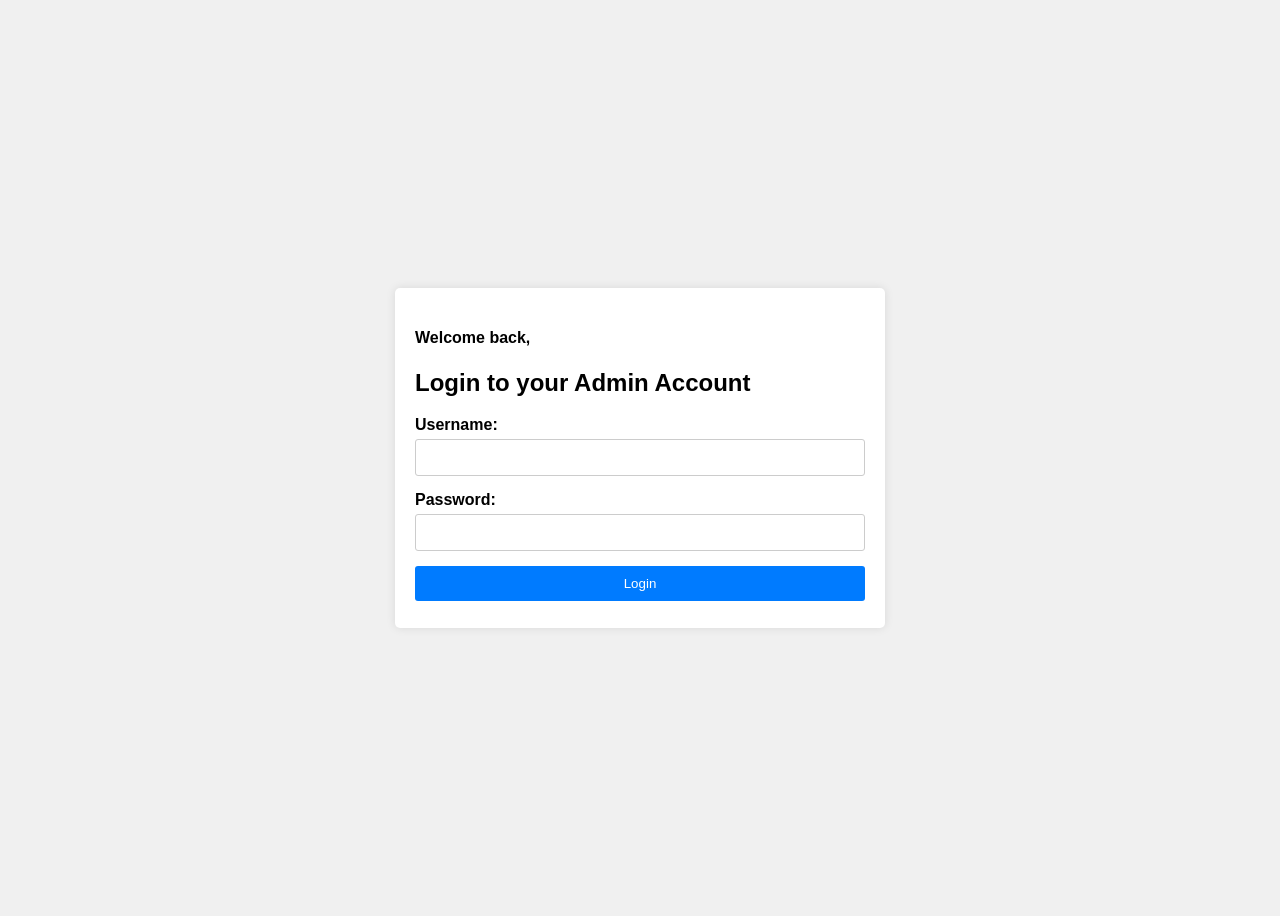
<file: index.html>
<!DOCTYPE html>
<html lang="en">
<head>
    <meta charset="UTF-8">
    <meta name="viewport" content="width=device-width, initial-scale=1.0">
    <title>Login</title>
    <link rel="stylesheet" href="login.css">
</head>
<body>
    <div class="login-container">
        <h4>Welcome back, </h4>
        <h2>Login to your Admin Account</h2>
        <form action="#">
            <label for="username">Username:</label>
            <input type="text" id="username" name="username" >

            <label for="password">Password:</label>
            <input type="password" id="password" name="password" >

            <button type="submit">Login</button>
        </form>
    </div>
    <script>
        document.querySelector('form').addEventListener('submit', function(event) {
            event.preventDefault(); // Prevent form from submitting

            const username = document.getElementById('username').value;
            const password = document.getElementById('password').value;
            if (username === 'admin' && password === 'admin') {
                alert('Login successful!');
                window.location.href = 'dashboard.html';
            } else {
                alert('Invalid username or password. Please try again.');
            }
        });
    </script>
</body>
</html>
</file>
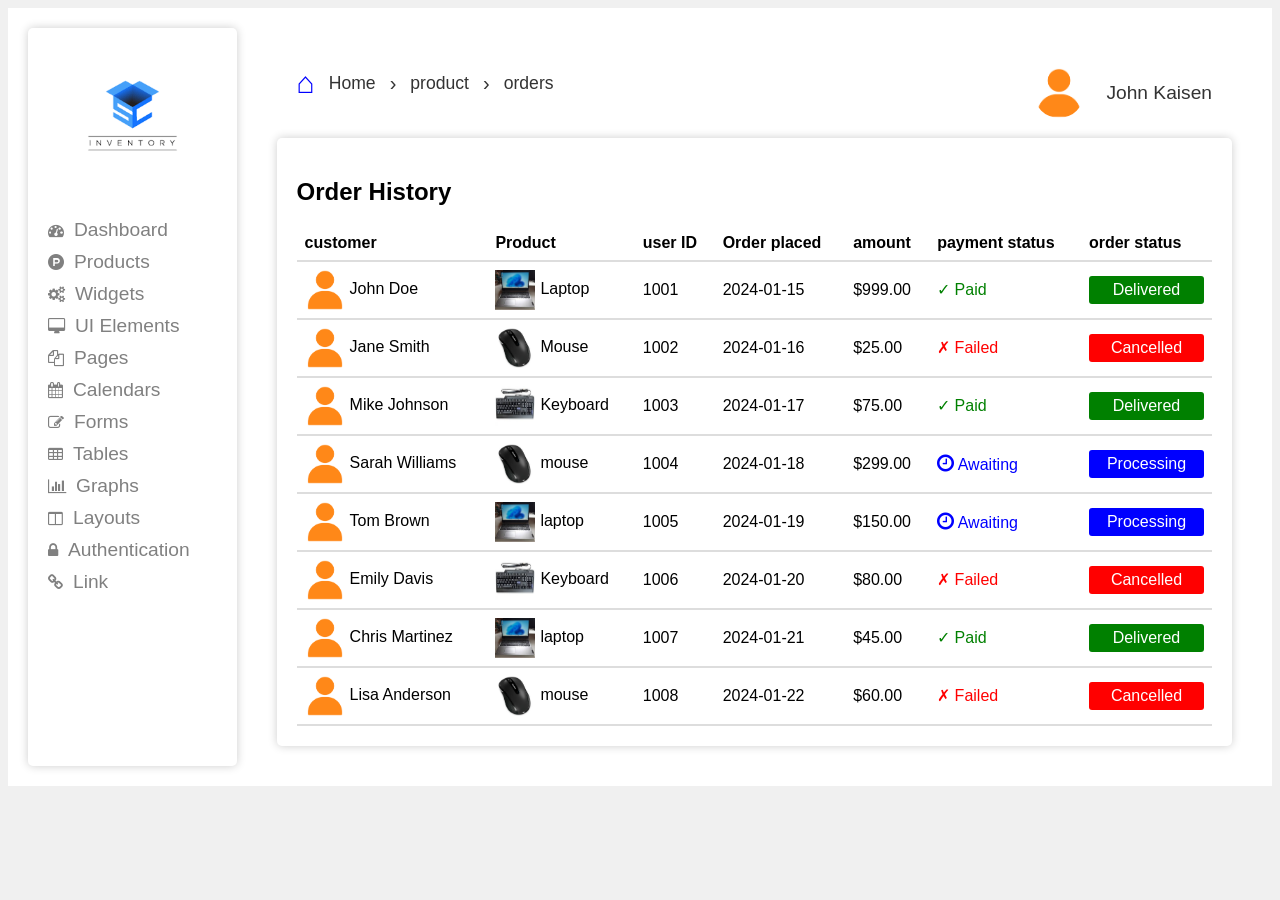
<file: dashboard.html>
<html>

<head>
    <meta charset="UTF-8">
    <meta name="viewport" content="width=device-width, initial-scale=1.0">
    <title>Dashboard</title>
    <link rel="stylesheet" href="dashboard.css">
    <link rel="stylesheet" href="https://cdnjs.cloudflare.com/ajax/libs/font-awesome/4.7.0/css/font-awesome.min.css">
</head>

<body>
    <div class="dashboard-container">
        <aside class="sidebar">
            <img src="logo-inventory.png" alt="User Image" class="logo">
            <nav>
                <ul>
                    <li><span><i class="fa fa-dashboard"></i></span><a href="#">Dashboard</a></li>
                    <li><span><i class="fa fa-product-hunt"></i></span><a href="#">Products</a></li>
                    <li><span><i class="fa fa-cogs"></i></span><a href="#">Widgets</a></li>
                    <li><span><i class="fa fa-desktop"></i></span><a href="#">UI Elements</a></li>
                    <li><span><i class="fa fa-files-o"></i></span><a href="#">Pages</a></li>
                    <li><span><i class="fa fa-calendar"></i></span><a href="#">Calendars</a></li>
                    <li><span><i class="fa fa-edit"></i></span><a href="#">Forms</a></li>
                    <li><span><i class="fa fa-table"></i></span><a href="#">Tables</a></li>
                    <li><span><i class="fa fa-bar-chart"></i></span><a href="#">Graphs</a></li>
                    <li><span><i class="fa fa-columns"></i></span><a href="#">Layouts</a></li>
                    <li><span><i class="fa fa-lock"></i></span><a href="#">Authentication</a></li>
                    <li><span><i class="fa fa-link"></i></span><a href="#">Link</a></li>
                </ul>
            </nav>
        </aside>
        <main class="main-content">
            <div class="navigation">
                    <div class="breadcrumb-path">
                        <span class="breadcrumb-icon">&#x2302;</span>
                        <a href="#">Home</a>
                        <span class="breadcrumb-separator">&#8250;</span>
                        <a href="#">product</a>
                        <span class="breadcrumb-separator">&#8250;</span>
                        <a href="#">orders</a>
                    </div>
                
                <div class="profile">
                    <img src="person.png" alt="profile picture" class="profile-picture">
                    <span class="profile-name">John Kaisen</span>
                </div>
            </div>
            <div class="order-history">

                <h2>Order History</h2>
                <table>
                    <thead>
                        <tr>
                            <th>customer</th>
                            <th>Product</th>
                            <th>user ID</th>
                            <th>Order placed</th>
                            <th>amount</th>
                            <th>payment status</th>
                            <th>order status</th>
                        </tr>
                    </thead>
                    <tbody>
                        <tr>
                            <td><img src="person.png" alt="">John Doe</td>
                            <td><img src="laptop.jpg" alt="">Laptop</td>
                            <td>1001</td>
                            <td>2024-01-15</td>
                            <td>$999.00</td>
                            <td class="paid"> &#10003; Paid</td>
                            <td>
                                <p class="paid-box">
                                    Delivered
                                </p>
                            </td>
                        </tr>
                        <tr>
                            <td><img src="person.png" alt="">Jane Smith</td>
                            <td><img src="mouse.jpg" alt="">Mouse</td>
                            <td>1002</td>
                            <td>2024-01-16</td>
                            <td>$25.00</td>

                            <td class="failed">&#10007; Failed</td>
                            <td>
                                <p class="failed-box">
                                    Cancelled
                                </p>
                            </td>
                        </tr>
                        <tr>
                            <td><img src="person.png" alt="">Mike Johnson</td>
                            <td><img src="keyboard.jpg" alt="">Keyboard</td>
                            <td>1003</td>
                            <td>2024-01-17</td>
                            <td>$75.00</td>

                            <td class="paid"> &#10003; Paid</td>
                            <td>
                                <p class="paid-box">
                                    Delivered
                                </p>
                            </td>
                        </tr>
                        <tr>
                            <td><img src="person.png" alt="">Sarah Williams</td>
                            <td><img src="mouse.jpg" alt="">mouse</td>
                            <td>1004</td>
                            <td>2024-01-18</td>
                            <td>$299.00</td>
                            <td class="awaiting"><i style="font-size:20px" class="fa">&#xf017;</i> Awaiting</td>
                            <td>
                                <p class="awaiting-box">
                                    Processing
                                </p>
                            </td>
                        </tr>
                        <tr>
                            <td><img src="person.png" alt="">Tom Brown</td>
                            <td><img src="laptop.jpg" alt="">laptop</td>
                            <td>1005</td>
                            <td>2024-01-19</td>
                            <td>$150.00</td>
                            <td class="awaiting"><i style="font-size:20px" class="fa">&#xf017;</i> Awaiting</td>
                            <td>
                                <p class="awaiting-box">
                                    Processing
                                </p>
                            </td>
                        </tr>
                        <tr>
                            <td><img src="person.png" alt="">Emily Davis</td>
                            <td><img src="keyboard.jpg" alt="">Keyboard</td>
                            <td>1006</td>
                            <td>2024-01-20</td>
                            <td>$80.00</td>

                            <td class="failed">&#10007; Failed</td>
                            <td>
                                <p class="failed-box">
                                    Cancelled
                                </p>
                            </td>
                        </tr>
                        <tr>
                            <td><img src="person.png" alt="">Chris Martinez</td>
                            <td><img src="laptop.jpg" alt="">laptop</td>
                            <td>1007</td>
                            <td>2024-01-21</td>
                            <td>$45.00</td>
                            <td class="paid"> &#10003; Paid</td>
                            <td>
                                <p class="paid-box">
                                    Delivered
                                </p>
                            </td>
                        </tr>
                        <tr>
                            <td><img src="person.png" alt="">Lisa Anderson</td>
                            <td><img src="mouse.jpg" alt="">mouse</td>
                            <td>1008</td>
                            <td>2024-01-22</td>
                            <td>$60.00</td>

                            <td class="failed">&#10007; Failed</td>
                            <td>
                                <p class="failed-box">
                                    Cancelled
                                </p>
                            </td>
                        </tr>
                    </tbody>
                </table>
            </div>
        </main>
    </div>
</body>

</html>
</file>
<file: login.css>
body {
    font-family: Arial, sans-serif;
    background-color: #f0f0f0;
    display: flex;
    justify-content: center;
    align-items: center;
    height: 100vh;
}

.login-container {
    background-color: #fff;
    padding: 20px;
    border-radius: 5px;
    box-shadow: 0 0 10px rgba(0, 0, 0, 0.1);
    width: 450px;
    height: 300px;
}

form {
    display: flex;
    flex-direction: column;
}
label {
    margin-bottom: 5px;
    font-weight: bold;
}
input[type="text"],
input[type="password"] {
    padding: 10px;
    margin-bottom: 15px;
    border: 1px solid #ccc;
    border-radius: 3px;
}
button {
    padding: 10px;
    background-color: #007BFF;
    color: #fff;
    border: none;
    border-radius: 3px;
    cursor: pointer;
}
button:hover {
    background-color: #0056b3;
}
</file>
<file: dashboard.css>
body {
    font-family: Arial, sans-serif;
    background-color: #f0f0f0;
}

.dashboard-container {
    background-color: #fff;
    padding: 20px;
    display: flex;
    flex-direction: row;
    gap: 20px;
}

.sidebar {
    width: 15%;
    color: grey;
    padding: 20px;
    border-radius: 5px;
    box-shadow: 0 0 10px rgba(0, 0, 0, 0.2);
}
.logo {
    width: 100%;
    height: auto;
    margin-bottom: 20px;
}

.sidebar ul {
    list-style-type: none;
    padding: 0;
}
.sidebar ul li {
    margin-bottom: 10px;
}

.sidebar ul li span {
    margin-right: 10px;
}
.sidebar ul li a {
    font-size: 1.2em;
    color: grey;
    text-decoration: none;
}
.sidebar ul li a:hover {
    text-decoration: underline;
}

.main-content {
    width: 85%;
    background-color: #fff;
    padding: 20px;
}

.navigation {
    display: flex;
    justify-content: space-between;
    align-items: center;
    margin: 0 20px 20px; 
}

.breadcrumb-path {
    display: flex;
    align-items: center;
    gap: 14px;
}
.breadcrumb-icon {
    font-size: 30px;
    color: blue;
}
.breadcrumb-path a {
    color: #333;
    text-decoration: none;
    font-size: 1.1em;
}
.breadcrumb-path a:hover {
    text-decoration: underline;
}
.breadcrumb-separator {
    font-size: 20px;
    color: #333;   
}

.profile {
    display: flex;
    flex-direction: row;
    align-items: center;
    gap: 10px;
    margin-top: 20px;
}

.profile img {
    width: 50px;
    height: 50px;
    border-radius: 50%;
    padding: 0 12px;
}

.profile span {
    font-size: 1.2em;
    color: #333;
}

.order-history {
    padding: 20px;
    border-radius: 5px;
    box-shadow: 0 0 10px rgba(0, 0, 0, 0.2);
}

table {
    width: 100%;
    border-collapse: collapse;
}
table, th, td {
    border-bottom: 2px solid #ddd;
}
th, td {
    padding: 8px;   
    text-align: left;
}


td img {
    width: 40px;
    height: 40px;
    vertical-align: middle;
    margin-right: 5px;
}

.failed {
    color: red;
}

.failed-box {
    background-color: red;
    color: white;
    text-align: center;
    padding: 5px 10px;
    border-radius: 3px;
}

.awaiting {
    color: blue;
}

.awaiting-box {
    background-color: blue;
    color: white;
    text-align: center;
    padding: 5px 10px;
    border-radius: 3px;
}

.paid {
    color: green;
}
.paid-box {
    background-color: green;
    color: white;
    text-align: center;
    padding: 5px 10px;
    border-radius: 3px;
}
</file>
